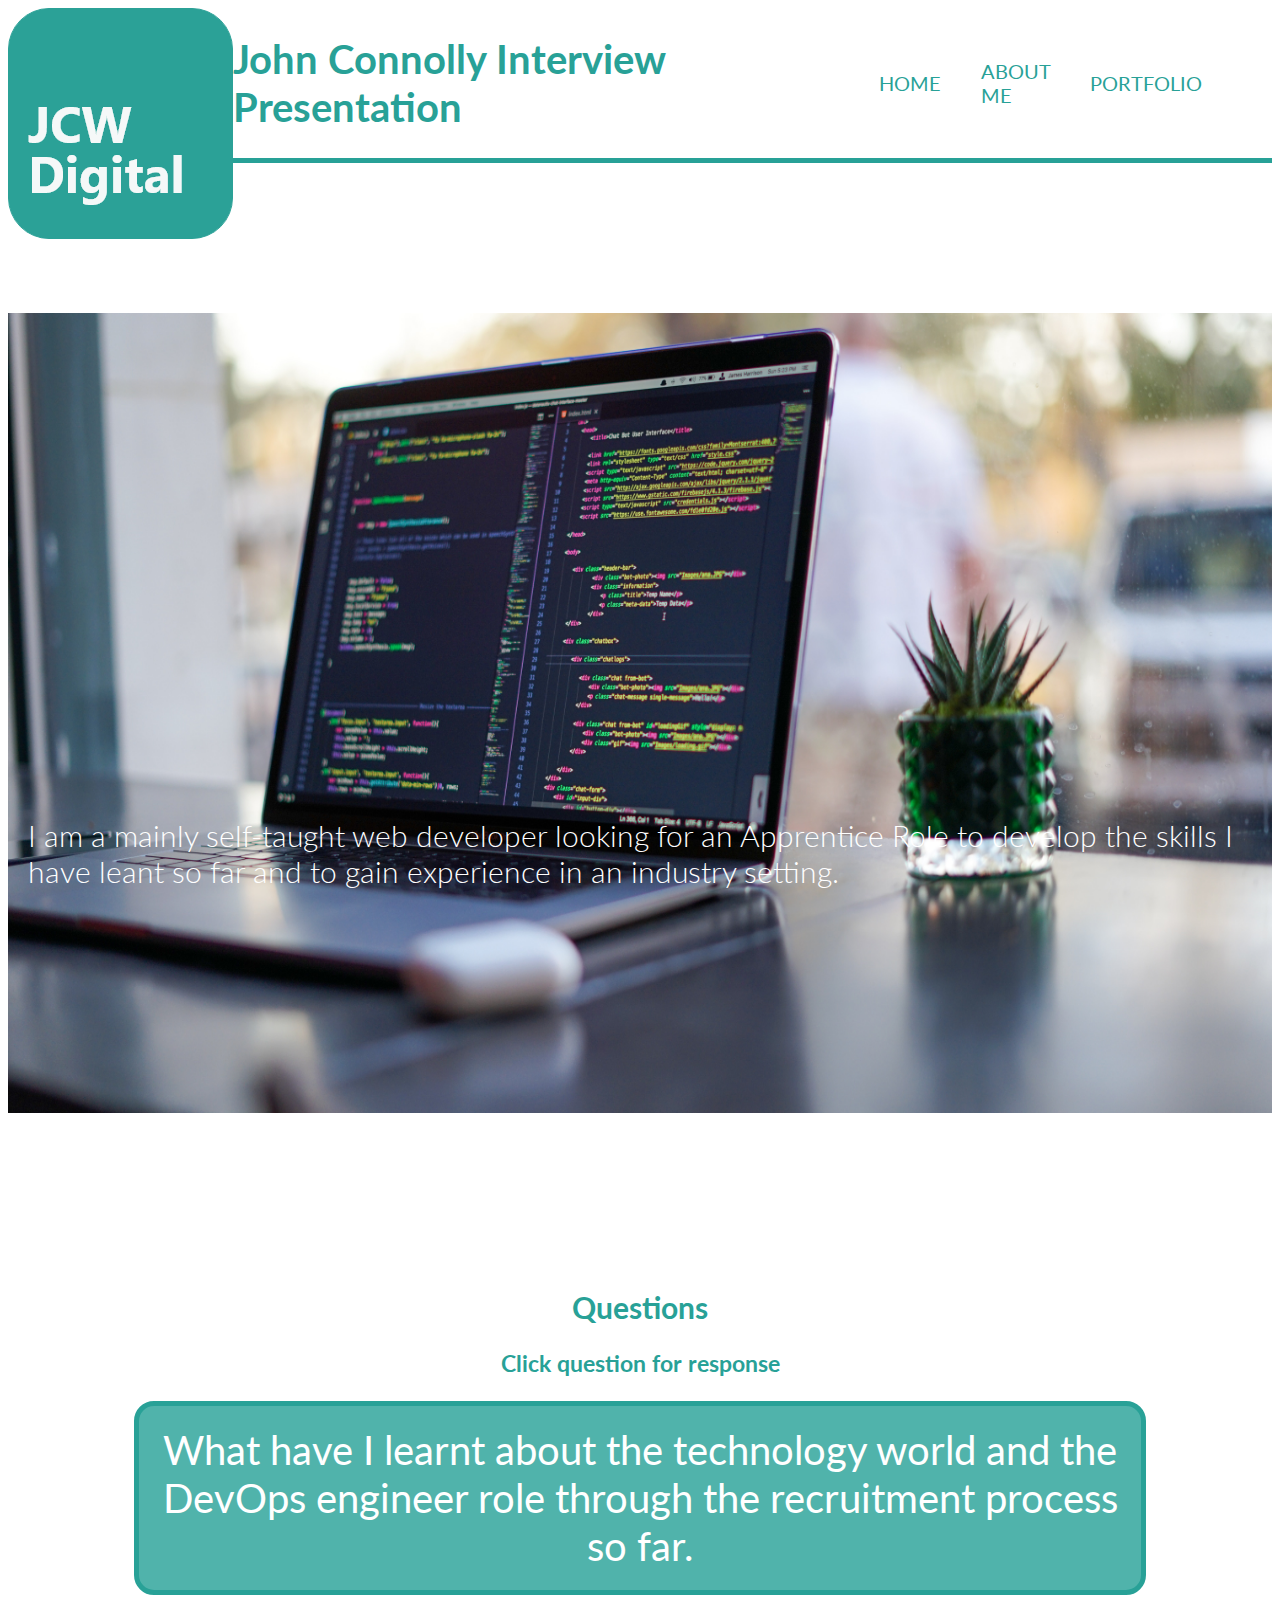
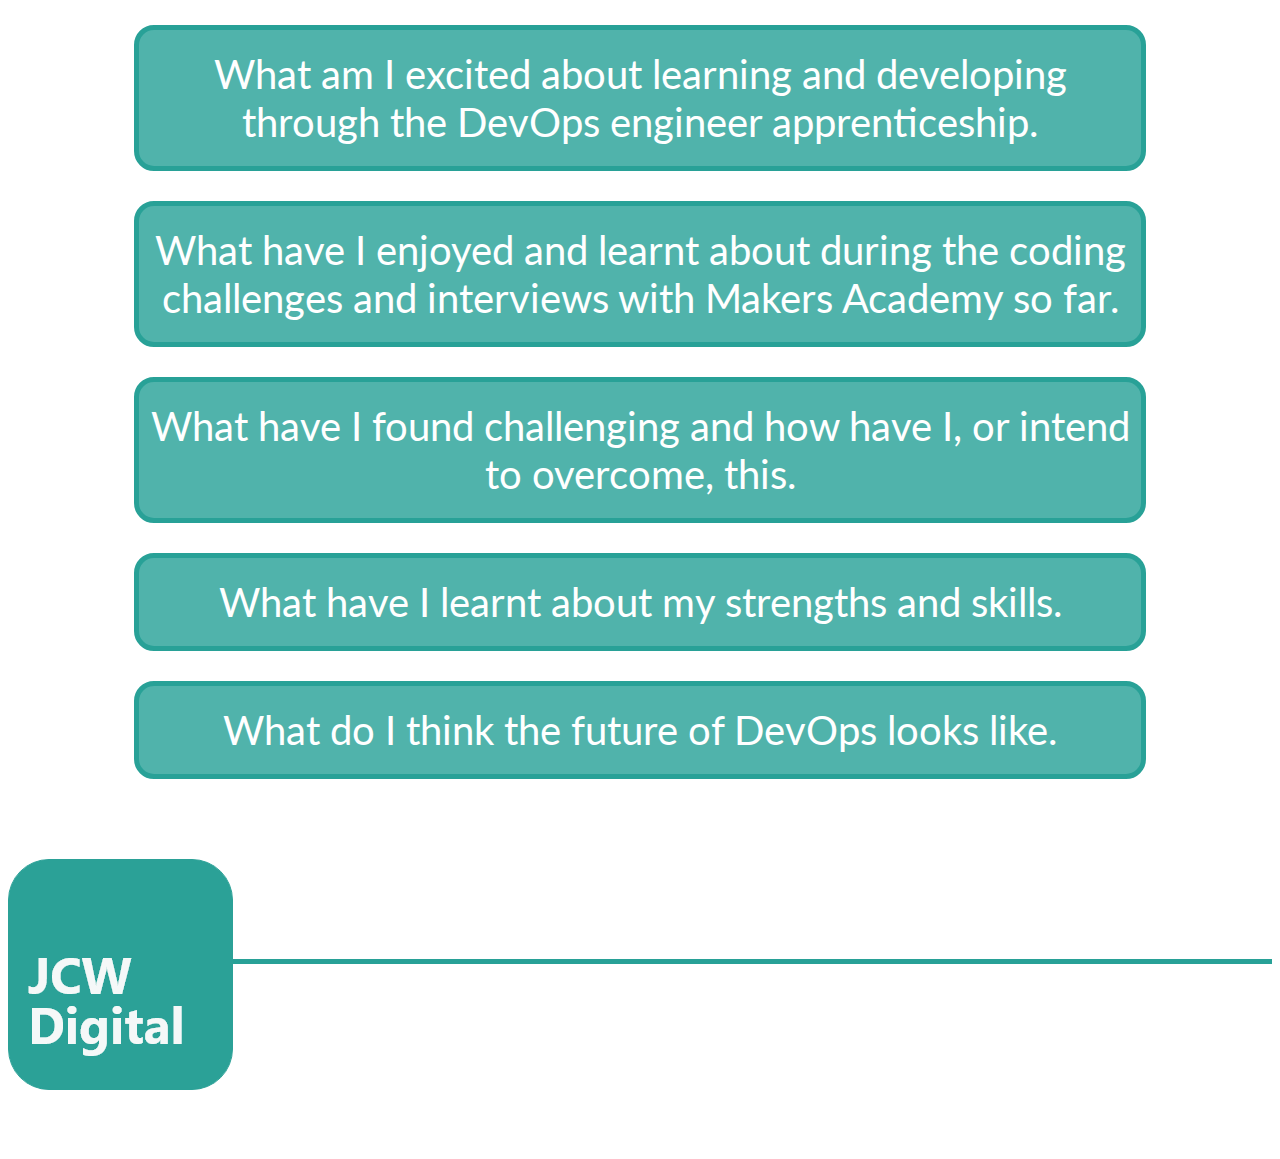
<file: index.html>
<!DOCTYPE html>
<html lang="en">
<head>
    <meta charset="UTF-8">
    <meta http-equiv="X-UA-Compatible" content="IE=edge">
    <meta name="viewport" content="width=device-width, initial-scale=1.0">
    <link rel="preconnect" href="https://fonts.googleapis.com">
<link rel="preconnect" href="https://fonts.gstatic.com" crossorigin>
<link rel="stylesheet" href="https://use.fontawesome.com/releases/v5.15.3/css/all.css" integrity="sha384-SZXxX4whJ79/gErwcOYf+zWLeJdY/qpuqC4cAa9rOGUstPomtqpuNWT9wdPEn2fk" crossorigin="anonymous">
<link href="https://fonts.googleapis.com/css2?family=Lato&display=swap" rel="stylesheet">
    <link rel="stylesheet" href="style.css">
    <title>John Connolly Presentation</title>
</head>
<body>
    <main>
        <header>
            <div class="logo">
                <img src="images/dwp-digital-logo.png" alt="dwp-digital-logo">
            </div>
            <div class="title">
                <h1> John Connolly Interview Presentation</h1>
            </div>
            <div class="nav">
                <ul><a href="index.html">HOME</a></ul>
                <ul><a href="about.html">ABOUT ME</a></ul>
                <ul><a href="port.html">PORTFOLIO</a></ul>
            </div>
        </header>

        <div class="slides">

             <!-- Full-width images with number and caption text -->
        <div class="mySlides fade">
            <img src="images/slide1.jpg" alt="Developer image"  style="width:100%">
             <div class="text"> I am a mainly self-taught web developer looking for an Apprentice Role to develop the skills I have leant so far and to gain experience in an industry setting. </div> 
          </div>
        
          <div class="mySlides fade">
            <img src="images/slide2.jpg" alt="Developer image"  style="width:100%">
               <div class="text">I have been building my own web pages and learning mostly front-end languages and technologies such as HTML, CSS, Bootstrap and WordPress.   </div> 
            </div>
        
          <div class="mySlides fade"> 
            <img src="images/slide3.jpg" alt="Developer image"  style="width:100%">
             <div class="text"> I have recently been building custom theme WordPress sites using PHP. I am also in the early processes of learning JavaScript, Python and MySQL. </div> 
          </div>
        
          <div class="mySlides fade">
            <img src="images/slide4.jpg" alt="Developer image"  style="width:100%">
             <div class="text"> Although I have more experience in front end development and WordPress my ambition is to become a full stack developer in the future.  </div> 
          </div>
        
          <div class="mySlides fade">
            <img src="images/slide5.jpg" alt="Developer image"  style="width:100%">
             <div class="text"> I feel a 
                position in your company would be a great place for me to carry on learning and developing <br>
                the skills I have learnt so far and for me to build on  the areas that I have less exposure too.    </div> 
          </div>
        
          <div class="mySlides fade">
            <img src="images/slide6.jpg" alt="Developer image"  style="width:100%">
             <div class="text">  I am looking for an opportunity to break in the industry and I am determined to prove that even without a degree in the field I can become a successful developer and a valued member of your team.  </div> 
          </div>
        
  
        </div>


       <div class="questions">
           <h2> Questions</h2>
           <h3> Click question for response</h3>
<div class="question">
    
            <button class="modal-open"
            data-modal="modal1">What have I learnt about the technology world and the DevOps engineer role through the recruitment process so far.</button>
</div>

        <div class="question">
            <button class="modal-open"
            data-modal="modal2">What am I excited about learning and developing through the DevOps engineer apprenticeship.</button>
        </div>

        <div class="question">
            <button class="modal-open"
            data-modal="modal3">What have I enjoyed and learnt about during the coding challenges and interviews with Makers Academy so far.</button>
        </div>

        <div class="question">
            <button class="modal-open"
            data-modal="modal4">What have I found challenging and how have I, or intend to overcome, this.</button>
        </div>

        <div class="question">
            <button class="modal-open"
            data-modal="modal5">What have I learnt about my strengths and skills.</button>
        </div>

        <div class="question">
            <button class="modal-open"
            data-modal="modal6">What do I think the future of DevOps looks like.</button>
        </div>


       

       </div>

       <div class="modal" id="modal1">
            <div class="modal-content">
               <p> I have learnt quite a lot during the recruitment process so far as I didn’t really know much about DevOps before I started this process. I have learnt that DevOps is still a relatively new way of doing things in the industry but something I can see being used more and more. Creating a continuous cycle of integration and having the developers and operations teams working together on small projects that can be put into action quickly and safely seems to me to be a very productive way of going forward in the future. Working together in this way also means quicker updates and bug fixes and a more enjoyable user experience. I think that with the improved communications between teams that DevOps provides there will be less delays to the work flow and more time to think of ways to improve the user experience and probably a more productive working day. I would imagine that being a government department that is a life line to many people, having a smoothly functioning website would give colleagues more time to help the people who need their help and advice.  </p>
                <span class="X" draggable="true">&times;</span>
                
            </div>
        </div>

        <div class="modal" id="modal2">
            <div class="modal-content">
                <p>I am excited to begin my career in the digital industry and to actually get to work in the office and not just make static sites for my portfolio.  I think an apprenticeship is the perfect path to follow to start my digital career. I am confident in the skills and languages I have developed so far but I lack industry experience. <br> Having the chance to gain that experience, to improve my skills and learn new ones is the perfect way I believe to progress my career. I believe given the opportunity I could, with plenty of hard work excel in the role. I have also read on your website about the variety of roles and skills you can pick up in the department and opportunities for growth in the future. I think it would be the perfect mixture of office-based learning and classroom time so I would be able to develop my skills in a friendly and supportive atmosphere. I also believe starting my digital career in a DevOps focused atmosphere will be an advantage also as I believe a large percentage of the industry will be using those ideals in the future. Working in a team and producing a project together is something that excites me as I have experienced this before whilst doing a Code nation project and I really enjoyed it.     </p>
                <span class="X" draggable="true">&times;</span>
                
            </div>
        </div>

        <div class="modal" id="modal3">
            <div class="modal-content">
                <p> I really enjoyed doing the Ruby course with code academy. I have never used Ruby before but I could see lots of similarities to other languages I have had exposure to like JavaScript, Python and PHP. I would probably say Ruby is easier and more enjoyable to use to a beginner like me. The objects and built in modules make it a lot easier and quicker to write simple readable code. Although I can see the benefits in using the other languages also. I am currently learning JavaScript and the Ruby course is definitely a good step on the learning ladder before you tackle the trickier languages.  </p>
                <span class="X" draggable="true">&times;</span>
            </div>
            
        </div>

        <div class="modal" id="modal4">
            <div class="modal-content">
               <p> Some of the tests and challenges were a bit tricky during and after the course and I did have to go over some of the notes I had been making and doing some research on sites like W3 schools and Slack Overflow. I have been mostly self tutoring myself coding for the past 10 months so as you can imagine I have come across many challenges and problems that needed to be solved. The only way I believe I can overcome these challenges is self-improvement and education, I continue to learn coding and build more and more Projects. The more I know the less challenges I face and the quicker I can solves problems. I imagine that has been the same for most developers in this industry.   </p>
                <span class="X" draggable="true">&times;</span>
            </div>
            
        </div>

        <div class="modal" id="modal5">
            <div class="modal-content">
               <p> My strengths are that I am very self motivated and determined to succeed in this industry. I never quit until the job is done or the problem has been solved. I am self-sufficient and  given the time can learn a new language and build something with it.   I have learnt that I am better at picking up new coding languages than I thought in the past. I believe I'm a good researcher and great at quickly finding the solution to a problem I have never faced before. I believe I am good at thinking logically when reading and understanding code. </p>
                <span class="X" draggable="true">&times;</span>
            </div>
            
        </div>


       

        <div class="modal" id="modal6">
            <div class="modal-content">
               <p> I think DevOps can only grow and grow. With lesser downtime and greater security on sites using these principles I believe it makes too much business sense for companies not to go down this route. I believe more and more of the big platforms are already using those principles and that number will only get larger. I think with more people coming into the industry and learning DevOps from the start  of their careers  will speed up the  cultural change and maybe people more set in their ways will come to see the benefits. Also the advancement in automation tools and new technologies that will be developed in the future can only speed up the productivity. 

            </p>
                <span class="X" draggable="true">&times;</span>
            </div>
            
        </div>


        <footer>
            <div class="footer-logo">
                <img src="images/dwp-digital-logo.png" alt="dwp-digital-logo">
            </div>

            <div class="footer-nav">
               
                
                    <ul>
                        <li>
                            <a href="https://www.linkedin.com/in/john-connolly-web/" target="_blank" >
                                <i class="fab fa-linkedin-in"></i>
                            </a>
                        </li>
                    </ul>
                    <ul>
                        <li>
                            <a href="https://github.com/jconnollyweb" target="_blank" >
                                <i class="fab fa-github"></i>
                            </a>
                        </li>
                    </ul>
                    <ul>
                        <li>
                            <a href="http://www.jconnollyweb.com/" target="_blank" >
                                <i class="fas fa-globe"></i>
                            </a>
                        </li>
                    </ul>
                   
                </div>        
            
        </footer>

       
    

       















    </main>

    <script src="js/main.js"></script>
</body>
</html>
</file>
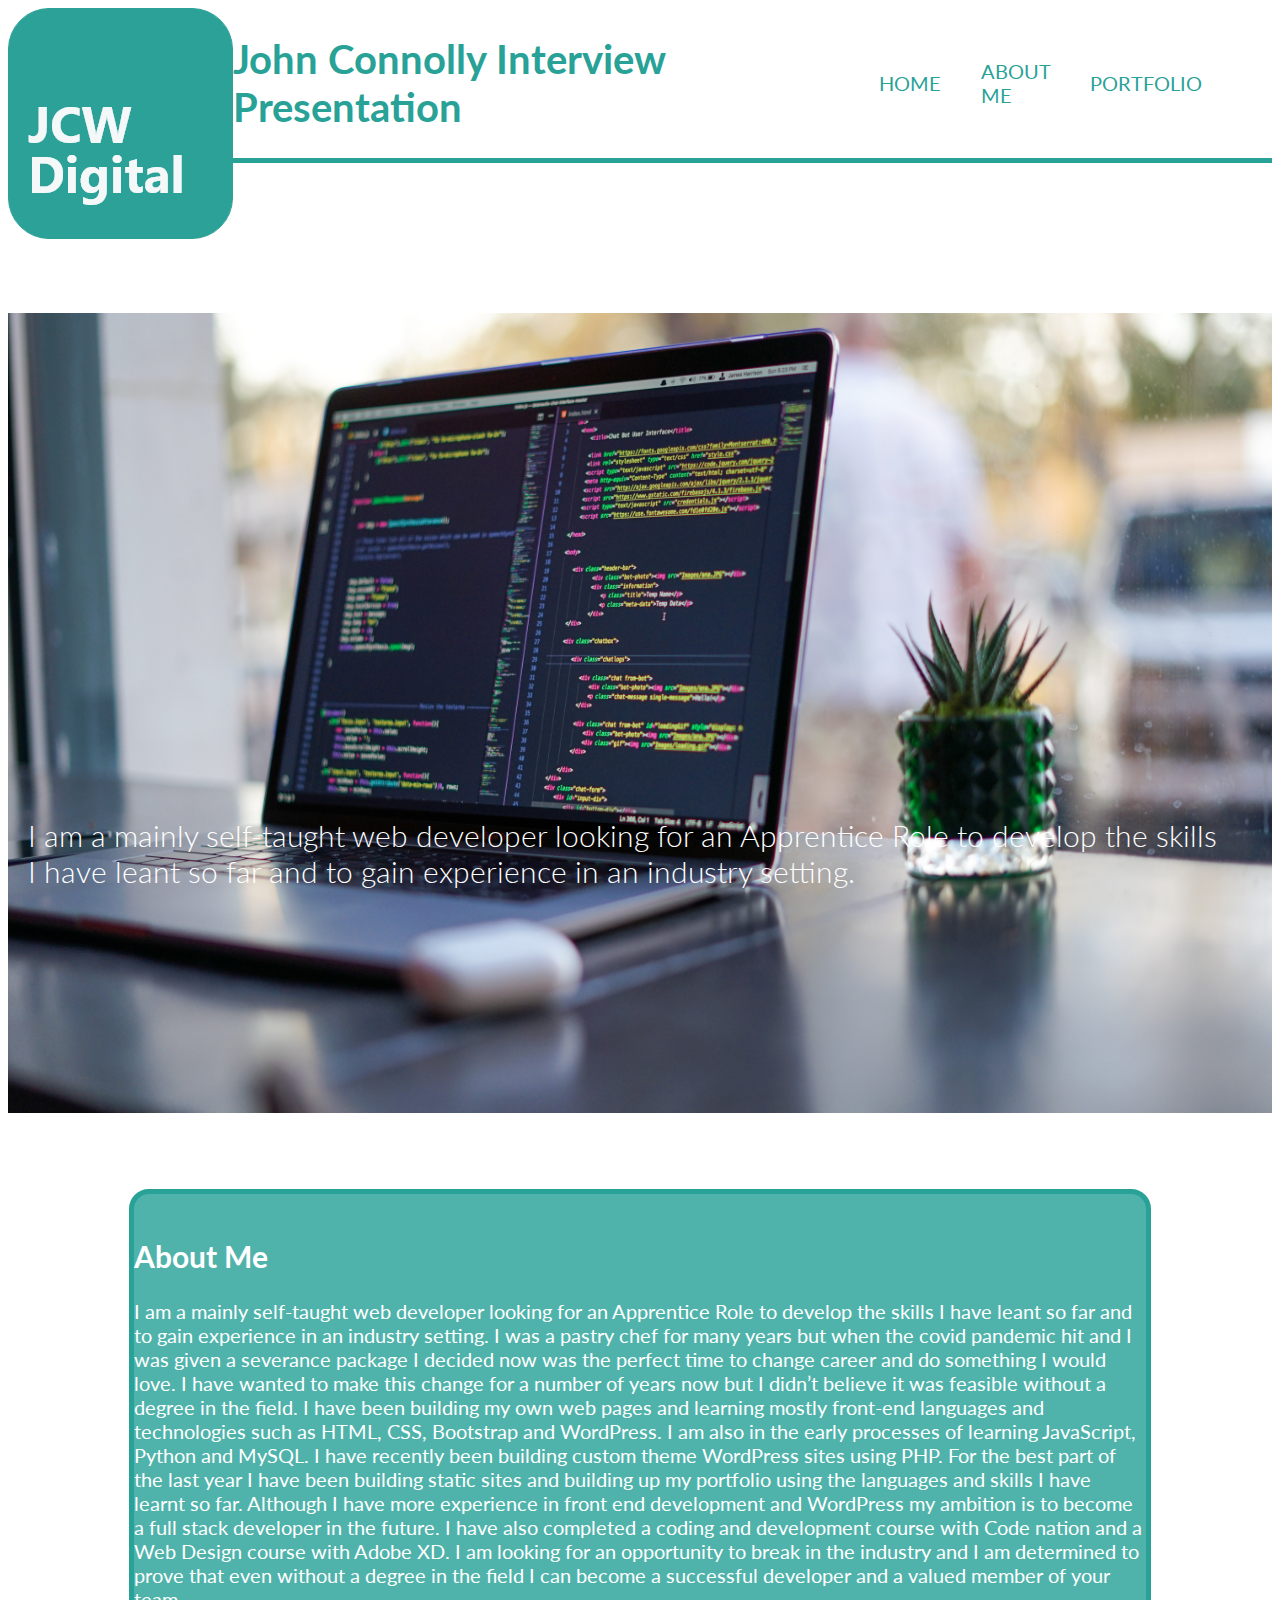
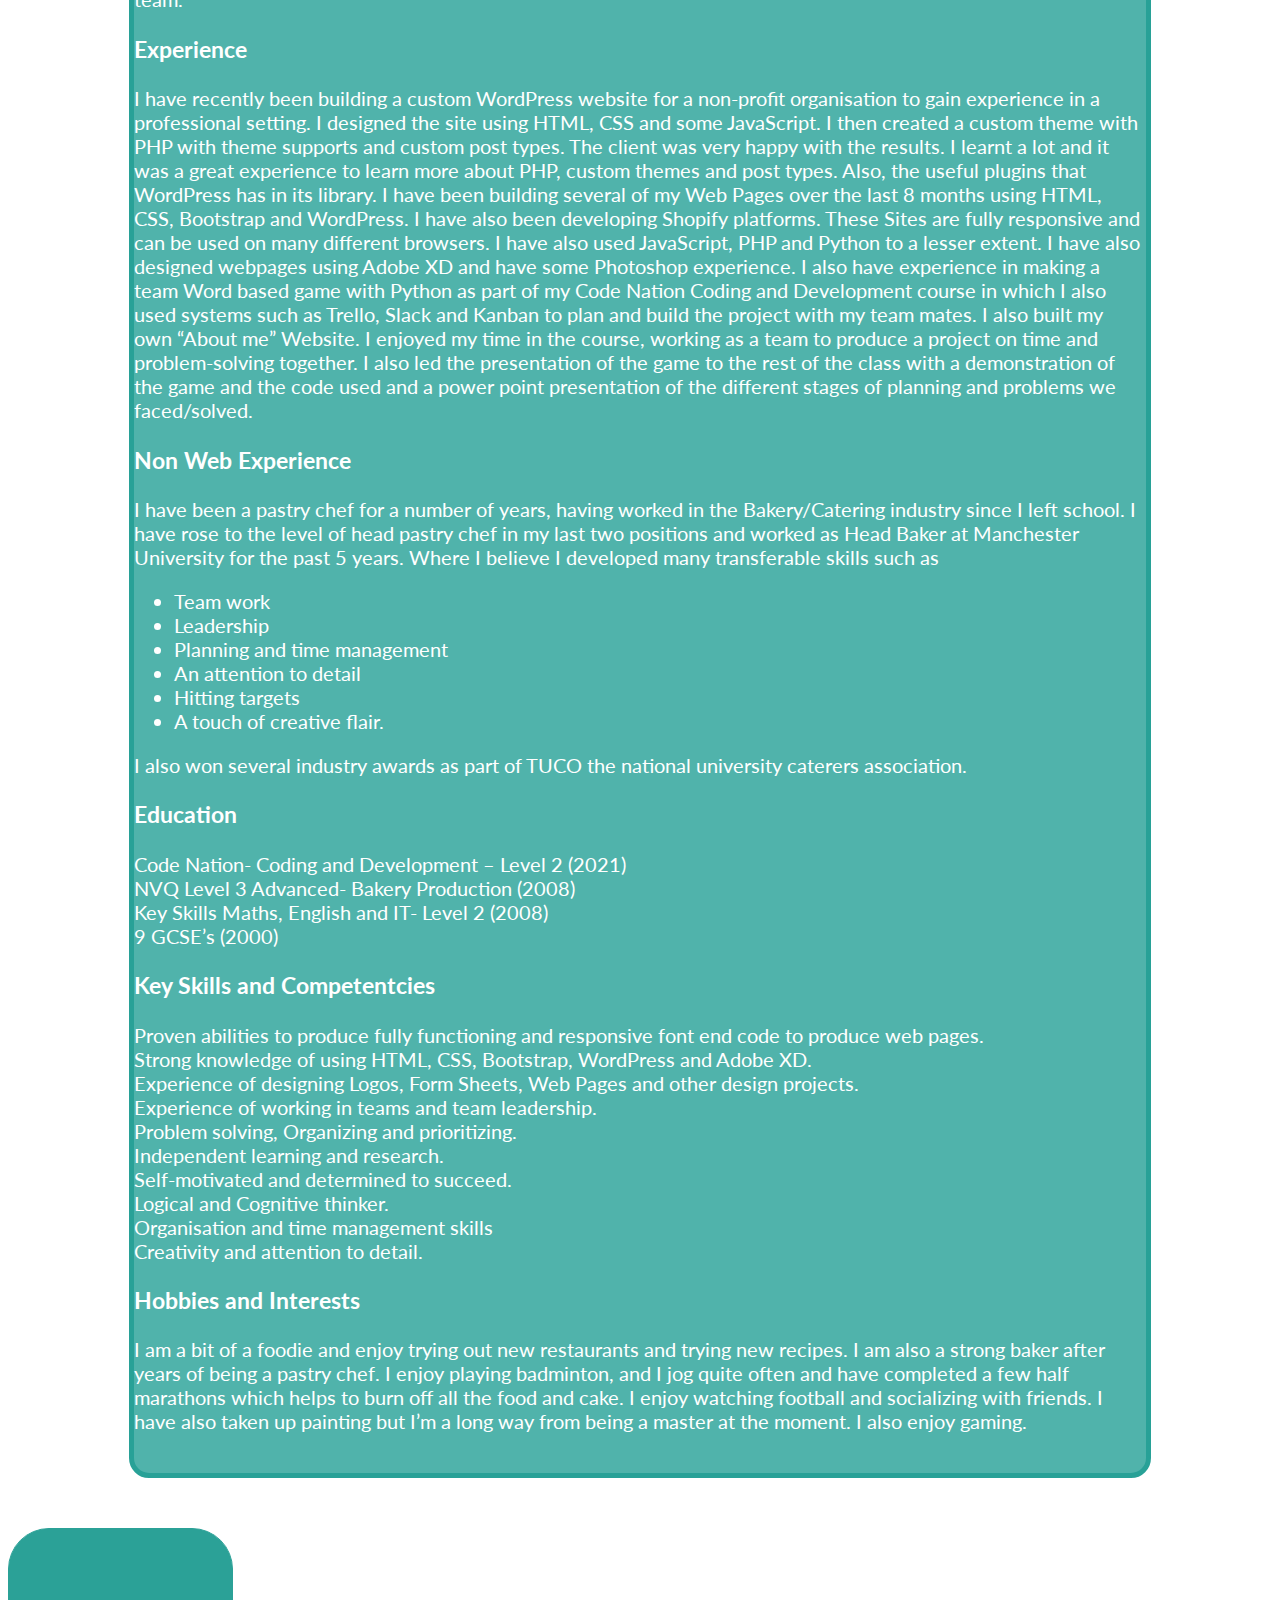
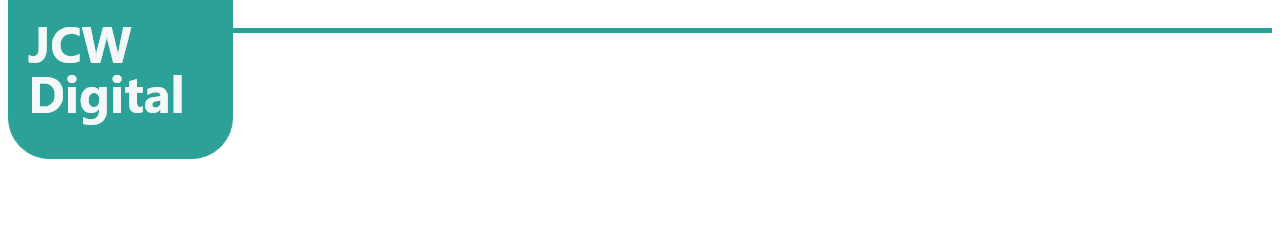
<file: about.html>
<!DOCTYPE html>
<html lang="en">
<head>
    <meta charset="UTF-8">
    <meta http-equiv="X-UA-Compatible" content="IE=edge">
    <meta name="viewport" content="width=device-width, initial-scale=1.0">
    <link rel="preconnect" href="https://fonts.googleapis.com">
<link rel="preconnect" href="https://fonts.gstatic.com" crossorigin>
<link rel="stylesheet" href="https://use.fontawesome.com/releases/v5.15.3/css/all.css" integrity="sha384-SZXxX4whJ79/gErwcOYf+zWLeJdY/qpuqC4cAa9rOGUstPomtqpuNWT9wdPEn2fk" crossorigin="anonymous">
<link href="https://fonts.googleapis.com/css2?family=Lato&display=swap" rel="stylesheet">
    <link rel="stylesheet" href="style.css">
    <title>ABOUT ME</title>
</head>
<body>
    <main>
        <header>
            <div class="logo">
                <img src="images/dwp-digital-logo.png" alt="dwp-digital-logo">
            </div>
            <div class="title">
                <h1> John Connolly Interview Presentation</h1>
            </div>
            <div class="nav">
                <ul><a href="index.html">HOME</a></ul>
                <ul><a href="about.html">ABOUT ME</a></ul>
                <ul><a href="port.html">PORTFOLIO</a></ul>
            </div>
        </header>

        <div class="slides">

             <!-- Full-width images with number and caption text -->
             <div class="mySlides fade">
                <img src="images/slide1.jpg" alt="Developer image"  style="width:100%">
                 <div class="text"> I am a mainly self-taught web developer looking for an Apprentice Role to develop the skills <br>I have leant so far and to gain experience in an industry setting. </div> 
              </div>
            
              <div class="mySlides fade">
                <img src="images/slide2.jpg" alt="Developer image"  style="width:100%">
                   <div class="text">I have been building my own web pages and learning mostly front-end languages and technologies such as HTML, CSS, Bootstrap and WordPress.   </div> 
                </div>
            
              <div class="mySlides fade"> 
                <img src="images/slide3.jpg" alt="Developer image"  style="width:100%">
                 <div class="text"> I have recently been building custom theme WordPress sites using PHP. I am also in the early processes of learning JavaScript, Python and MySQL. </div> 
              </div>
            
              <div class="mySlides fade">
                <img src="images/slide4.jpg" alt="Developer image"  style="width:100%">
                 <div class="text"> Although I have more experience in front end development and WordPress my ambition is to become a full stack developer in the future.  </div> 
              </div>
            
              <div class="mySlides fade">
                <img src="images/slide5.jpg" alt="Developer image"  style="width:100%">
                 <div class="text">  I feel a 
                    position in your company would be a great place for me to carry on learning and developing <br>
                    the skills I have learnt so far and for me to build on  the areas that I have less exposure too.   </div> 
              </div>
            
              <div class="mySlides fade">
                <img src="images/slide6.jpg" alt="Developer image"  style="width:100%" >
                 <div class="text" >  I am looking for an opportunity to break in the industry and I am determined to prove that even without <br> a degree in the field I can become a successful developer and a valued member of your team.  </div> 
              </div>
            
      
            </div>

        <div class="aboutme">
                    <h2> About Me</h2>
                    <p>I am a mainly self-taught web developer looking for an Apprentice Role 
                        to develop the skills I have leant so far and to gain experience in an 
                        industry setting. I was a pastry chef for many years but when the covid pandemic hit and I was given a severance package I decided now was the perfect time to change career and do something I would love. I have wanted to make this change for a number of years now but I didn’t believe it was feasible without a degree in the field.  I have been building my own web pages and learning 
                        mostly front-end languages and technologies such as HTML, CSS, 
                        Bootstrap and WordPress. I am also in the early processes of learning 
                        JavaScript, Python and MySQL. I have recently been building custom theme 
                        WordPress sites using PHP. For the best part of the last year I have been building static sites and building up my portfolio using the languages and skills I have learnt so far.  Although I have more experience in 
                        front end development and WordPress my ambition is to become a full 
                        stack developer in the future. I have also completed a coding and 
                        development course with Code nation and a Web Design course with 
                        Adobe XD. I am looking for an opportunity to break in the industry and I 
                        am determined to prove that even without a degree in the field I can 
                        become a successful developer and a valued member of your team.
                         </p>
                         <h3>Experience</h3>
                         <p> I have recently been building a custom WordPress website for a non-profit 
                            organisation to gain experience in a professional setting. I designed the site 
                            using HTML, CSS and some JavaScript. I then created a custom theme with 
                            PHP with theme supports and custom post types. The client was very happy 
                            with the results.
                            I learnt a lot and it was a great experience to learn more about PHP, custom 
                            themes and post types. Also, the useful plugins that WordPress has in its 
                            library.
                            I have been building several of my Web Pages over the last 8 months using 
                            HTML, CSS, Bootstrap and WordPress. I have also been developing Shopify 
                            platforms. These Sites are fully responsive and can be used on many different 
                            browsers. I have also used JavaScript, PHP and Python to a lesser extent.
                            I have also designed webpages using Adobe XD and have some Photoshop 
                            experience.
                            I also have experience in making a team Word based game with Python as part 
                            of my Code Nation Coding and Development course in which I also used 
                            systems such as Trello, Slack and Kanban to plan and build the project with my 
                            team mates. I also built my own “About me” Website. I enjoyed my time in the 
                            course, working as a team to produce a project on time and problem-solving 
                            together. I also led the presentation of the game to the rest of the class with a 
                            demonstration of the game and the code used and a power point presentation 
                            of the different stages of planning and problems we faced/solved.
                            </p>
                            <h3>Non Web Experience</h3>
                            <p> I have been a pastry chef for a number of years, having worked in the 
                                Bakery/Catering industry since I left school. I have rose to the level of head 
                                pastry chef in my last two positions and worked as Head Baker at Manchester 
                                University for the past 5 years. Where I believe I developed many transferable 
                                skills such as 
                                <ul>
                                     <li>Team work</li>
                                     <li>Leadership</li>
                                     <li>Planning and time management</li>
                                     <li>An attention to detail</li>
                                     <li>Hitting targets</li>
                                     <li>A touch of creative flair.</li>
                                </ul>
                                I also won several industry awards as part of TUCO the national university 
                                caterers association. </p>

                                <h3> Education</h3>
                                <p> Code Nation- Coding and Development – Level 2 (2021)<br>
                                    NVQ Level 3 Advanced- Bakery Production (2008)<br>
                                    Key Skills Maths, English and IT- Level 2 (2008)<br>
                                    9 GCSE’s (2000)</p>

                                <h3>Key Skills and Competentcies</h3>
                                <p> Proven abilities to produce fully functioning and responsive font end 
                                    code to produce web pages.<br>
                                    Strong knowledge of using HTML, CSS, Bootstrap, WordPress and 
                                    Adobe XD.<br>
                                    Experience of designing Logos, Form Sheets, Web Pages and other 
                                    design projects.<br>
                                    Experience of working in teams and team leadership.<br>
                                    Problem solving, Organizing and prioritizing.<br>
                                    Independent learning and research.<br>
                                    Self-motivated and determined to succeed.<br>
                                    Logical and Cognitive thinker.<br>
                                    Organisation and time management skills<br>
                                    Creativity and attention to detail. </p>

                                    <h3>Hobbies and Interests</h3>
                                    <p> I am a bit of a foodie and enjoy trying out new restaurants and trying 
                                        new recipes. I am also a strong baker after years of being a pastry chef. I 
                                        enjoy playing badminton, and I jog quite often and have completed a
                                        few half marathons which helps to burn off all the food and cake. I enjoy 
                                        watching football and socializing with friends. I have also taken up 
                                        painting but I’m a long way from being a master at the moment. I also 
                                        enjoy gaming. </p>
                    
        </div>


       
       

     

       

       


        <footer>
            <div class="footer-logo">
                <img src="images/dwp-digital-logo.png" alt="dwp-digital-logo">
            </div>

            <div class="footer-nav">
               
                
                    <ul>
                        <li>
                            <a href="https://www.linkedin.com/in/john-connolly-web/" target="_blank" >
                                <i class="fab fa-linkedin-in"></i>
                            </a>
                        </li>
                    </ul>
                    <ul>
                        <li>
                            <a href="https://github.com/jconnollyweb" target="_blank" >
                                <i class="fab fa-github"></i>
                            </a>
                        </li>
                    </ul>
                    <ul>
                        <li>
                            <a href="http://www.jconnollyweb.com/" target="_blank" >
                                <i class="fas fa-globe"></i>
                            </a>
                        </li>
                    </ul>
                   
                </div>        
            
        </footer>
       
    

       















    </main>

    <script src="js/main.js"></script>
</body>
</html>
</file>
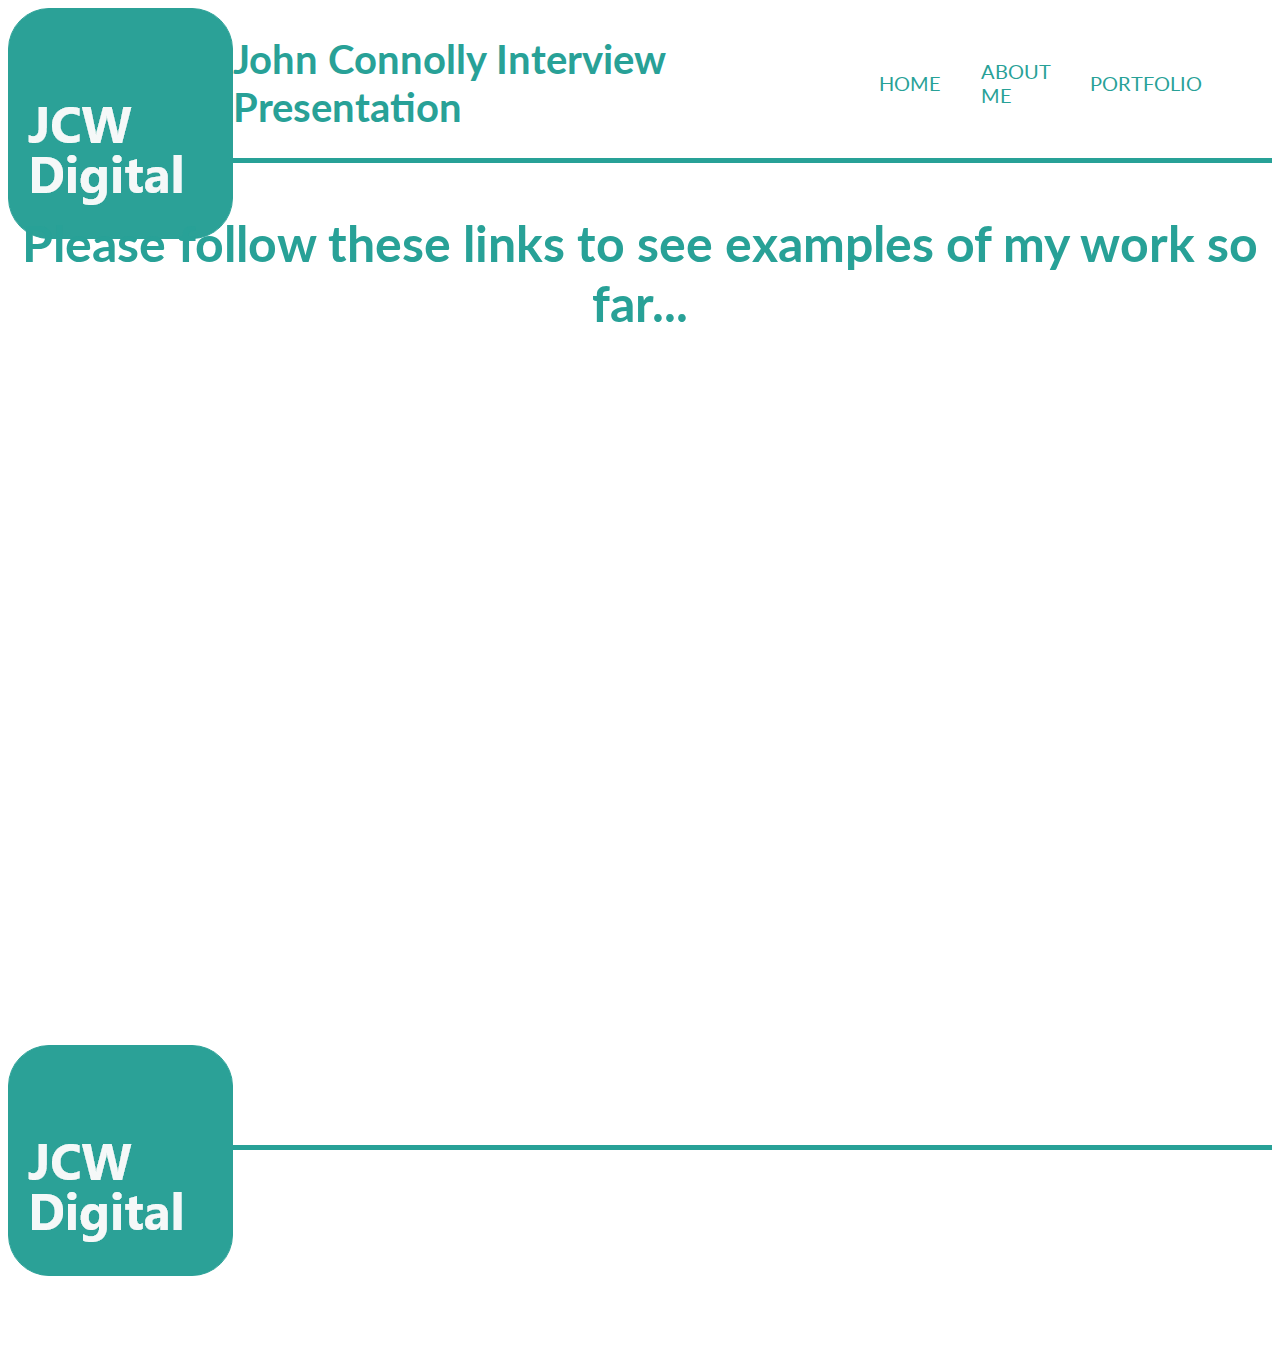
<file: port.html>
<!DOCTYPE html>
<html lang="en">
<head>
    <meta charset="UTF-8">
    <meta http-equiv="X-UA-Compatible" content="IE=edge">
    <meta name="viewport" content="width=device-width, initial-scale=1.0">
    <link rel="preconnect" href="https://fonts.googleapis.com">
    <link rel="preconnect" href="https://fonts.gstatic.com" crossorigin>
    <link rel="stylesheet" href="https://use.fontawesome.com/releases/v5.15.3/css/all.css" integrity="sha384-SZXxX4whJ79/gErwcOYf+zWLeJdY/qpuqC4cAa9rOGUstPomtqpuNWT9wdPEn2fk" crossorigin="anonymous">
    <link href="https://fonts.googleapis.com/css2?family=Lato&display=swap" rel="stylesheet">
        <link rel="stylesheet" href="style.css">
    <title>ABOUT ME</title>
</head>
<body>

    <main>

        <header>
            <div class="logo">
                <img src="images/dwp-digital-logo.png" alt="dwp-digital-logo">
            </div>
            <div class="title">
                <h1> John Connolly Interview Presentation</h1>
            </div>
            <div class="nav">
                <ul><a href="index.html">HOME</a></ul>
                <ul><a href="about.html">ABOUT ME</a></ul>
                <ul><a href="port.html">PORTFOLIO</a></ul>
            </div>
        </header>


        
            <div class="port-title">
                <h1>Please follow these links to see examples of my work so far...</h1>
            </div>

            <div class="links">
                <ul>
                    <li><a href="https://github.com/jconnollyweb" target="_blank"><i class="fab fa-github"></i></a></li>
                    <li><a href="http://www.jconnollyweb.com/ " target="_blank" ><i class="fas fa-globe"></i></a></li>
                    <li><a href="https://www.linkedin.com/in/john-connolly-web/" target="_blank" ><i class="fab fa-linkedin"></i></a></li>

                </ul>
            </div>


            <footer>
                <div class="footer-logo">
                    <img src="images/dwp-digital-logo.png" alt="dwp-digital-logo">
                </div>
    
                <div class="footer-nav">
                   
                    
                        <ul>
                            <li>
                                <a href="https://www.linkedin.com/in/john-connolly-web/" target="_blank" >
                                    <i class="fab fa-linkedin-in"></i>
                                </a>
                            </li>
                        </ul>
                        <ul>
                            <li>
                                <a href="https://github.com/jconnollyweb" target="_blank" >
                                    <i class="fab fa-github"></i>
                                </a>
                            </li>
                        </ul>
                        <ul>
                            <li>
                                <a href="http://www.jconnollyweb.com/" target="_blank" >
                                    <i class="fas fa-globe"></i>
                                </a>
                            </li>
                        </ul>
                       
                    </div>        
                
            </footer>
    
           
        




    </main>
    
</body>
</html>
</file>
<file: style.css>
header{
    display: flex;
    justify-content: space-between;
    border-bottom: 5px solid #28a197;
}

.logo{
    height: 100px;
}

.nav{
    display: flex;
    justify-content: space-around;
    align-items: center;
    margin-right: 70px;
}

.nav ul a{
    text-decoration: none;
    font-family: 'Lato', sans-serif;
    color: #28a197;
    font-size: 20px;
}

.slides{
    margin-top: 150px;
}

.slides img{
    height: 800px;
}

.title{
    align-items: center;
    font-family: 'Lato', sans-serif;
    color: #28a197;
    font-size: 20px;
}

.port-title h1{
    align-items: center;
    text-align: center;
    font-family: 'Lato', sans-serif;
    color: #28a197;
    font-size: 50px;
    margin-top: 50px;
}

.links{
    display: flex;
    justify-content: space-around;
    font-size: 200px;
    color: #28a197;
   
}

.links ul{
    display: flex;
    justify-content: space-around;
    color: #28a197;
    list-style: none;
    text-decoration: none;
}

.links ul li a {
    color: #28a197;
    margin-left: 30px;
    margin-right: 30px;
}



.questions{
    font-family: 'Lato', sans-serif;
    color: #28a197;
    font-size: 20px;

}

.text{
    color: white;
    width: fit-content;
    margin-top: -300px;
    font-size: 30px;
    font-family: 'Lato', sans-serif;
    margin-left: 20px;
    font-weight: 300;
}

.aboutme{
    width: 80%;
    font-family: 'Lato', sans-serif;
    font-size: 20px;
    margin-left: auto;
    margin-right: auto;
    margin-top: 300px;
    background: #50b3ab;
    color: white;
    margin-bottom: 30px;
    border: 5px solid #28a197;
    border-radius: 20px;
    padding-top: 20px;
    padding-bottom: 20px;
}

 h3 p{
    margin-left: 10px;
}

/* modals ############## */

.questions{
    margin-top: 400px;
    display: block;
    text-align: center;
}

button{
    width: 80%;
    font-family: 'Lato', sans-serif;
    font-size: 40px;
    background: #50b3ab;
    color: white;
    margin-bottom: 30px;
    border: 5px solid #28a197;
    border-radius: 20px;
    padding-top: 20px;
    padding-bottom: 20px;
}

.modal{
    display: none;
    position: fixed;
    top: 0;
    left: 0;
    right: 0;
    bottom: 0;
    background: rgba(0, 0, 0, 0.405);
    z-index: 2;
}

.modal-content{
    background: white;
    width: 70%;
    padding: 30px;
    border-radius: 6px;
    position: absolute;
    top: 25%;
    left: 15%;
    font-size: 25px;
    position: relative;
    font-family: 'Trebuchet MS', 'Lucida Sans Unicode', 'Lucida Grande', 'Lucida Sans', Arial, sans-serif;
    animation: 1s drop;
    border: 8px solid #28a197;
    border-radius: 20px;
}



@keyframes drop {
    0%{
        top: -1000px;

    }

    100%{
        top: 25%;

    }
    
}

.X{
    position: absolute;
    right: 20px;
    top: 5px;
    font-size: 40px;
    cursor: pointer;
}

footer{
    display: flex;
    justify-content: space-between;
    border-bottom: 5px solid #28a197;
    margin-top: 50px;
}

.footer-logo{
    height: 100px;
}

.footer-nav{
    display: flex;
    justify-content: space-around;
    align-items: center;
    margin-right: 70px;
    margin-bottom: -200px;
}

.footer-nav ul li a{
    text-decoration: none;
    font-family: 'Lato', sans-serif;
    color: #28a197;
    font-size: 70px;
    
}

.footer-nav li{
    list-style: none;
}
</file>
